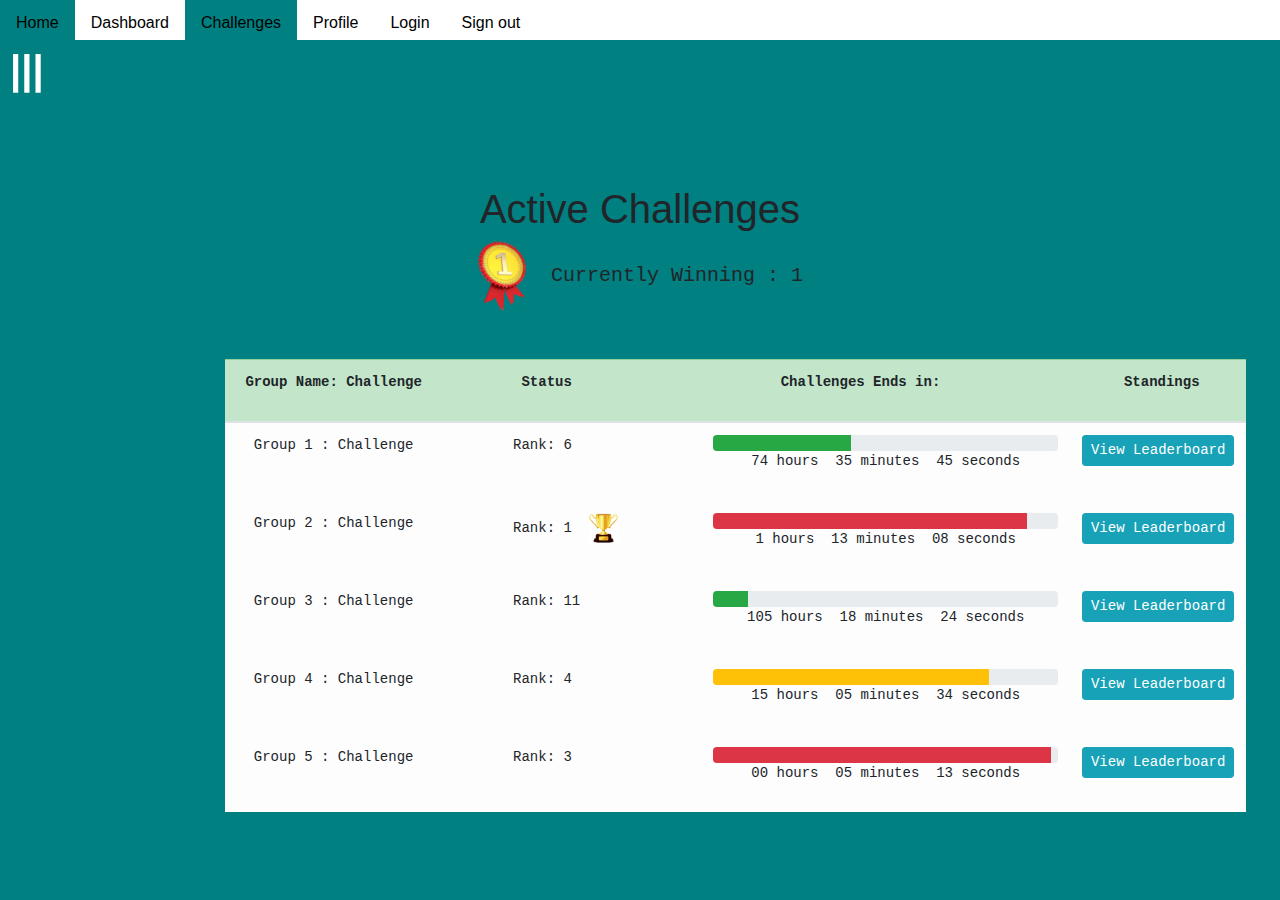
<file: Active Challenges.html>
<!DOCTYPE html>
<html lang="en">
<head>
  <title>Active Challenges</title>
  <meta charset="utf-8">
  <meta name="viewport" content="width=device-width, initial-scale=1">
  <script src="https://ajax.googleapis.com/ajax/libs/jquery/3.4.1/jquery.min.js"></script>
  <script src="https://cdnjs.cloudflare.com/ajax/libs/popper.js/1.14.7/umd/popper.min.js"></script>
  <script src="https://maxcdn.bootstrapcdn.com/bootstrap/4.3.1/js/bootstrap.min.js"></script>
  <link rel="stylesheet" href="https://maxcdn.bootstrapcdn.com/bootstrap/4.3.1/css/bootstrap.min.css">
  <link rel="stylesheet" href="styles.css">
  <style>
    #show_sidebar {
      left: 10px;
      top: 40px;
    }
    .table {
      position: absolute;
      width: 50px;
      left: 225px;
    }
  </style>
</head>
<body>

  <ul class="menubar">
		<li><a href="index.html">Home</a></li>
		<li><a href="#">Dashboard</a></li>
		<li><a class="active" href="challenges.html">Challenges</a></li>
		<li><a href="#">Profile</a></li>
		<li><a href="#">Login</a></li>
		<li><a href="#">Sign out</a></li>
	</ul>
	<p id="show_sidebar" onclick="showSidebar()">|||</p>
	<div id="sidebar">
		<button id="sidebar_btn" onclick="hideSidebar()">Hide</button>
		<ul>
			<li><a href="select-challenge.html">Start a New Challenge</a></li>
			<li><a class="active" href="rankings.html">View Rankings</a></li>
			<li><a href="single_invite.html">View Invitations</a></li>
		</ul>
	</div>
<div class="content">

          </br></br></br></br>
          </br></br>


          <h1><center>Active Challenges</center></h1>
          <center><pre><h5><img src="total won.png" width="50" height="70">  Currently Winning : 1</h5></pre></center></br>

         <table class="table">
                <thead><tr class = "table-success">
                    <th><pre> Group Name: Challenge   </pre></th>
                    <th><pre>      Status              </pre></th>
                    <th><pre>        Challenges Ends in:              </pre></th>
                    <th><pre>     Standings  </pre></th>
                </tr></thead>
               
                <tbody>
                  <tr class="table-light">
                    <td><pre>  Group 1 : Challenge   </pre></td>
                    <td><pre>     Rank: 6  </pre></td>
                    <td>
                      <div class="progress">
                          <div class="progress-bar bg-success" style="width:40%"></div>
                          <div class="proht" style="width:1%"></div></div><pre><center>74 hours  35 minutes  45 seconds</center></pre>

                   </td>


                    <td><pre><div class="btn-group btn-group-sm"><a href="Leaderboard.html" class="btn btn-info" role="button">View Leaderboard</a></div></pre></td>


                    


                  </tr>

                  <tr class="table-light">
                    <td><pre>  Group 2 : Challenge   </pre></td>
                    <td><pre>     Rank: 1  <img src="gold medal.jpg" width="30" height="30"></pre></td>
                    <td>
                      <div class="progress">
                          <div class="progress-bar bg-danger" style="width:91%"></div>
                          <div class="proht" style="width:1%"></div></div><pre><center>1 hours  13 minutes  08 seconds</center></pre>
                   </td>


                    <td><pre><div class="btn-group btn-group-sm"><a href="Leaderboard.html" class="btn btn-info" role="button">View Leaderboard</a></div></pre></td>

                  </tr>

                   <tr class="table-light">
                    <td><pre>  Group 3 : Challenge   </pre></td>
                    <td><pre>     Rank: 11  </pre></td>
                    <td>
                      <div class="progress">
                          <div class="progress-bar bg-success" style="width:10%"></div>
                          <div class="proht" style="width:1%"></div></div><pre><center>105 hours  18 minutes  24 seconds</center></pre>
                   </td>
                    

                    <td><pre><div class="btn-group btn-group-sm"><a href="Leaderboard.html" class="btn btn-info" role="button">View Leaderboard</a></div></pre></td>

                  </tr>

                  <tr class="table-light">
                    <td><pre>  Group 4 : Challenge   </pre></td>
                    <td><pre>     Rank: 4  </pre></td>
                    <td>
                      <div class="progress">
                          <div class="progress-bar bg-warning" style="width:80%"></div>
                          <div class="proht" style="width:1%"></div></div><pre><center>15 hours  05 minutes  34 seconds</center></pre>
                   </td>
                   

                    <td><pre><div class="btn-group btn-group-sm"><a href="Leaderboard.html" class="btn btn-info" role="button">View Leaderboard</a></div></pre></td>

                  </tr>

                  <tr class="table-light">
                    <td><pre>  Group 5 : Challenge   </pre></td>
                    <td><pre>     Rank: 3  </pre></td>
                    <td>
                      <div class="progress">
                          <div class="progress-bar bg-danger" style="width:98%"></div>
                          <div class="proht" style="width:1%"></div></div><pre><center>00 hours  05 minutes  13 seconds</center></pre>
                   </td>
                    

                    <td><pre><div class="btn-group btn-group-sm"><a href="Leaderboard.html" class="btn btn-info" role="button">View Leaderboard</a></div></pre></td>

                  

                </tr></tbody>
  </table>

</div>

  <script>
    function hideSidebar() {
      document.getElementById("sidebar").style.display = "none";
      document.getElementById("show_sidebar").style.display = "block";
    }
    function showSidebar() {
      document.getElementById("sidebar").style.display = "block";
      document.getElementById("show_sidebar").style.display = "none";
    }
  </script>

</body>
</html>
</file>
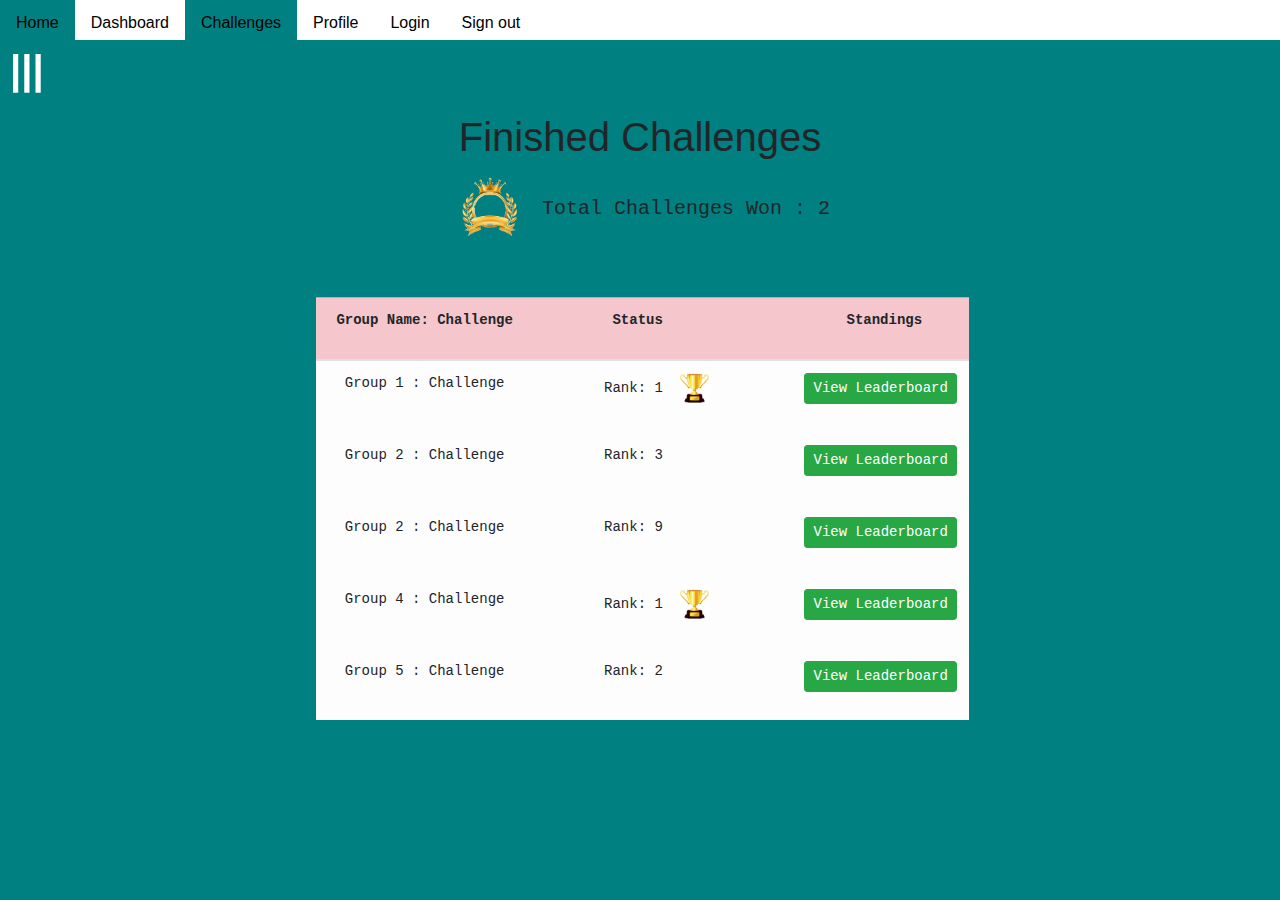
<file: Finished Challenges.html>
<!DOCTYPE html>
<html lang="en">
<head>
  <title>Finished Challenges</title>
  <meta charset="utf-8">
  <meta name="viewport" content="width=device-width, initial-scale=1">
  <link rel="stylesheet" href="https://maxcdn.bootstrapcdn.com/bootstrap/4.3.1/css/bootstrap.min.css">
  <script src="https://ajax.googleapis.com/ajax/libs/jquery/3.4.1/jquery.min.js"></script>
  <script src="https://cdnjs.cloudflare.com/ajax/libs/popper.js/1.14.7/umd/popper.min.js"></script>
  <script src="https://maxcdn.bootstrapcdn.com/bootstrap/4.3.1/js/bootstrap.min.js"></script>
  <link rel="stylesheet" href="styles.css">
  <style>
    #show_sidebar {
        left: 10px;
        top: 40px;
    }
  </style>
</head>
<body>
    <ul class="menubar">
        <li><a href="index.html">Home</a></li>
        <li><a href="#">Dashboard</a></li>
        <li><a class="active" href="challenges.html">Challenges</a></li>
        <li><a href="#">Profile</a></li>
        <li><a href="#">Login</a></li>
        <li><a href="#">Sign out</a></li>
      </ul>
      <p id="show_sidebar" onclick="showSidebar()">|||</p>
      <div id="sidebar">
        <button id="sidebar_btn" onclick="hideSidebar()">Hide</button>
        <ul>
          <li><a href="select-challenge.html">Start a New Challenge</a></li>
          <li><a class="active" href="rankings.html">View Rankings</a></li>
          <li><a href="single_invite.html">View Invitations</a></li>
        </ul>
      </div>
  <div class="content">
          </br></br></br>


          <h1><center>Finished Challenges</center></h1>
          <center><pre><h5><img src="total won2.png" width="80" height="80"> Total Challenges Won : 2</h5></pre></center></br>


         <table class="table">
                <thead><tr class = "table-danger">
                    <th><pre> Group Name: Challenge   </pre></th>
                    <th><pre>      Status              </pre></th>
                    <th><pre>     Standings  </pre></th>
                </tr></thead>
               
                <tbody>
                  <tr class="table-light">
                    <td><pre>  Group 1 : Challenge   </pre></td>
                    <td><pre>     Rank: 1  <img src="gold medal.jpg" width="30" height="30"></pre></td>

                  <td><pre><div class="btn-group btn-group-sm"><a href="Leaderboard2.html" class="btn btn-success" role="button">View Leaderboard</a></div></pre></td>



                  </tr>

                  <tr class="table-light">
                    <td><pre>  Group 2 : Challenge   </pre></td>
                    <td><pre>     Rank: 3  </pre></td>

                    <td><pre><div class="btn-group btn-group-sm"><a href="Leaderboard2.html" class="btn btn-success" role="button">View Leaderboard</a></div></pre></td>

                  </tr>

                   <tr class="table-light">
                    <td><pre>  Group 2 : Challenge   </pre></td>
                    <td><pre>     Rank: 9  </pre></td>

                    <td><pre><div class="btn-group btn-group-sm"><a href="Leaderboard2.html" class="btn btn-success" role="button">View Leaderboard</a></div></pre></td>

                  </tr>

                  <tr class="table-light">
                    <td><pre>  Group 4 : Challenge   </pre></td>
                    <td><pre>     Rank: 1  <img src="gold medal.jpg" width="30" height="30"></pre></td>

                   <td><pre><div class="btn-group btn-group-sm"><a href="Leaderboard2.html" class="btn btn-success" role="button">View Leaderboard</a></div></pre></td>

                  </tr>

                  <tr class="table-light">
                    <td><pre>  Group 5 : Challenge   </pre></td>
                    <td><pre>     Rank: 2  </pre></td>

                    <td><pre><div class="btn-group btn-group-sm"><a href="Leaderboard2.html" class="btn btn-success" role="button">View Leaderboard</a></div></pre></td>

                  

                </tr></tbody>
  </table>
</div>

<script>
    function hideSidebar() {
      document.getElementById("sidebar").style.display = "none";
      document.getElementById("show_sidebar").style.display = "block";
    }
    function showSidebar() {
      document.getElementById("sidebar").style.display = "block";
      document.getElementById("show_sidebar").style.display = "none";
    }
  </script>

</body>
</html>
</file>
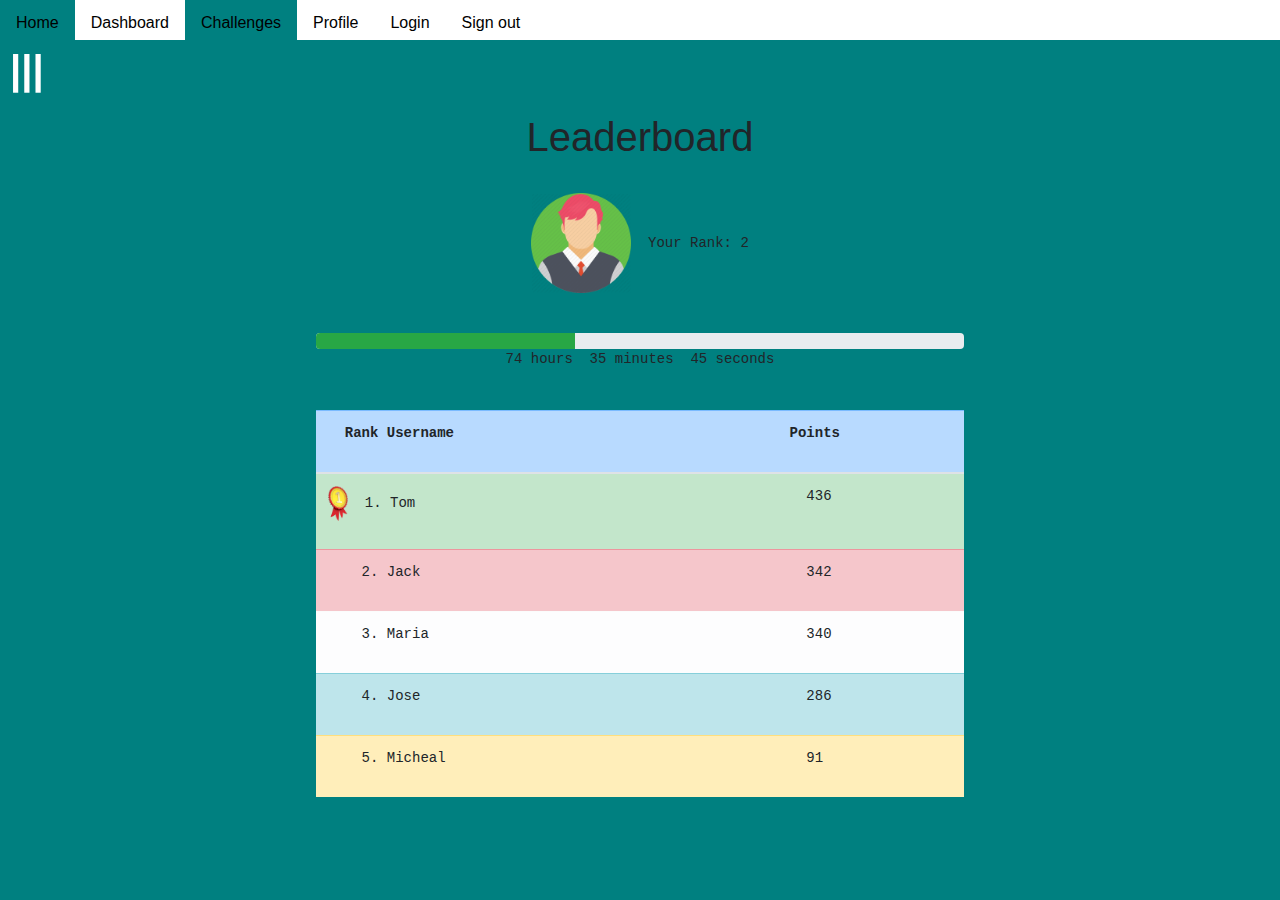
<file: Leaderboard.html>
<!DOCTYPE html>
<html lang="en">
<head>
  <title>Leaderboard</title>
  <meta charset="utf-8">
  <meta name="viewport" content="width=device-width, initial-scale=1">
  <link rel="stylesheet" href="https://maxcdn.bootstrapcdn.com/bootstrap/4.3.1/css/bootstrap.min.css">
  <script src="https://ajax.googleapis.com/ajax/libs/jquery/3.4.1/jquery.min.js"></script>
  <script src="https://cdnjs.cloudflare.com/ajax/libs/popper.js/1.14.7/umd/popper.min.js"></script>
  <script src="https://maxcdn.bootstrapcdn.com/bootstrap/4.3.1/js/bootstrap.min.js"></script>
  <link rel="stylesheet" href="styles.css">
  <style>
    #show_sidebar {
      left: 10px;
      top: 40px;
    }
  </style>
</head>



<body>
    <ul class="menubar">
        <li><a href="index.html">Home</a></li>
        <li><a href="#">Dashboard</a></li>
        <li><a class="active" href="challenges.html">Challenges</a></li>
        <li><a href="#">Profile</a></li>
        <li><a href="#">Login</a></li>
        <li><a href="#">Sign out</a></li>
      </ul>
      <p id="show_sidebar" onclick="showSidebar()">|||</p>
      <div id="sidebar">
        <button id="sidebar_btn" onclick="hideSidebar()">Hide</button>
        <ul>
          <li><a href="select-challenge.html">Start a New Challenge</a></li>
          <li><a class="active" href="rankings.html">View Rankings</a></li>
          <li><a href="single_invite.html">View Invitations</a></li>
        </ul>
      </div>


<div class="content">
          </br></br></br>


          <h1><center>Leaderboard</center></h1>
          </br>
          <pre><center><img src="user.png" width="100" height="100">  Your Rank: 2</center></pre>
          </br>
          <div class="progress">

                          <div class="progress-bar bg-success" style="width:40%"></div>
                          <div class="proht" style="width:1%"></div></div><pre><center>74 hours  35 minutes  45 seconds</center></pre>
          
          </br>            

         <table class="table">
                <thead><tr class = "table-primary">
                    <th><pre>  Rank Username   </pre></th>
                    <th><pre>                            Points  </pre></th>
                </tr></thead>
               
                <tbody>
                  <tr class="table-success">
                    <td><pre><img src="total won.png" width="20" height="35">  1. Tom</pre></td>
                    <td><pre>                              436 </pre></td>
                    

                  </tr>

                  <tr class="table-danger">
                    <td><pre>    2. Jack </pre></td>
                    <td><pre>                              342 </pre></td>

                  </tr>

                   <tr class="table-light">
                    <td><pre>    3. Maria </pre></td>
                    <td><pre>                              340 </pre></td>


                  </tr>

                  <tr class="table-info">
                    <td><pre>    4. Jose </pre></td>
                    <td><pre>                              286 </pre></td>

                  </tr>

                  <tr class="table-warning">
                    <td><pre>    5. Micheal </pre></td>
                    <td><pre>                              91 </pre></td>

                  

                </tr></tbody>
  </table>
</div>
<script>
    function hideSidebar() {
      document.getElementById("sidebar").style.display = "none";
      document.getElementById("show_sidebar").style.display = "block";
    }
    function showSidebar() {
      document.getElementById("sidebar").style.display = "block";
      document.getElementById("show_sidebar").style.display = "none";
    }
  </script>
</body>
</html>
</file>
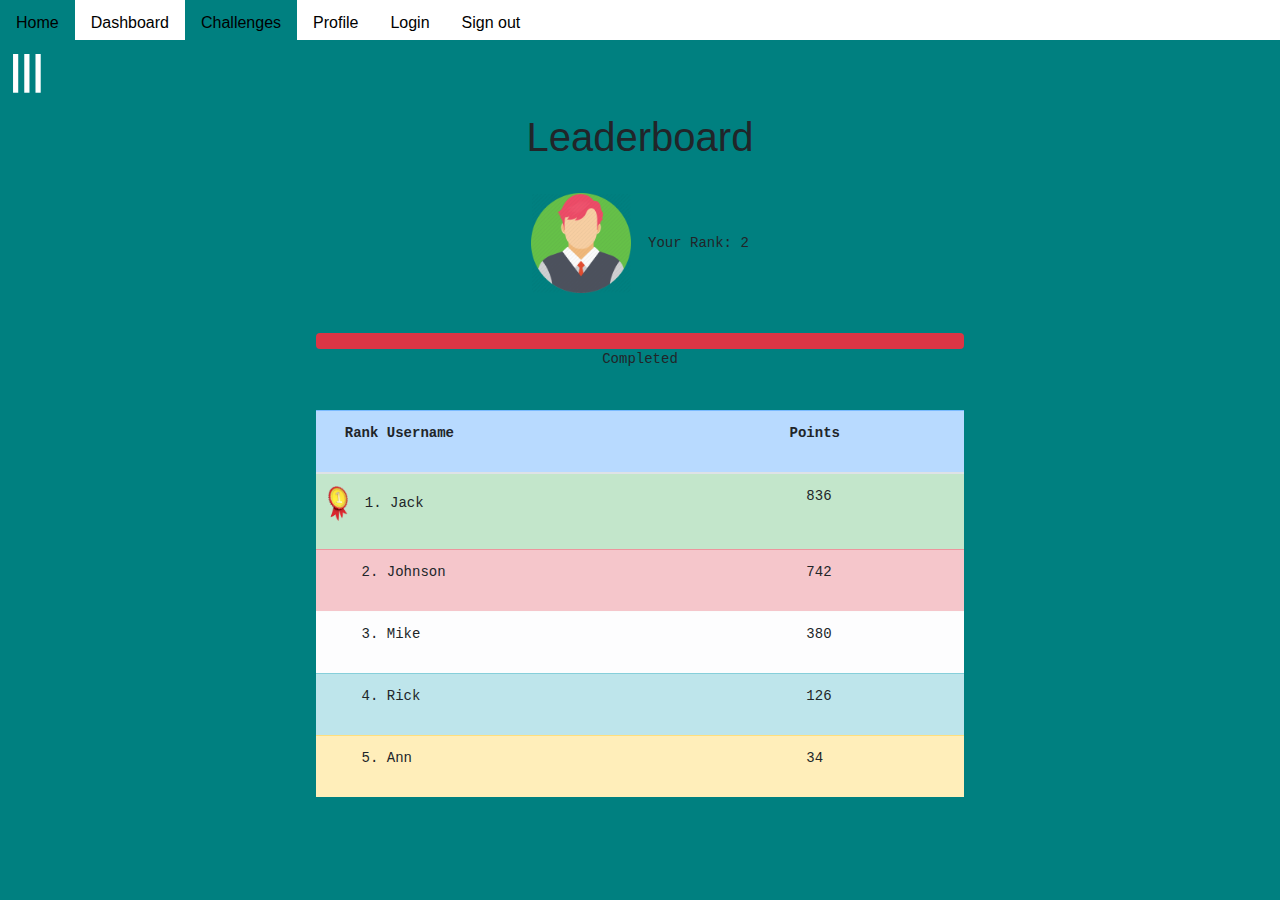
<file: Leaderboard2.html>
<!DOCTYPE html>
<html lang="en">
<head>
  <title>Leaderboard</title>
  <meta charset="utf-8">
  <meta name="viewport" content="width=device-width, initial-scale=1">
  <link rel="stylesheet" href="https://maxcdn.bootstrapcdn.com/bootstrap/4.3.1/css/bootstrap.min.css">
  <script src="https://ajax.googleapis.com/ajax/libs/jquery/3.4.1/jquery.min.js"></script>
  <script src="https://cdnjs.cloudflare.com/ajax/libs/popper.js/1.14.7/umd/popper.min.js"></script>
  <script src="https://maxcdn.bootstrapcdn.com/bootstrap/4.3.1/js/bootstrap.min.js"></script>
  <link rel="stylesheet" href="styles.css">
  <style>
    #show_sidebar {
      left: 10px;
      top: 40px;
    }
  </style>
</head>
<body>
    <ul class="menubar">
        <li><a href="index.html">Home</a></li>
        <li><a href="#">Dashboard</a></li>
        <li><a class="active" href="challenges.html">Challenges</a></li>
        <li><a href="#">Profile</a></li>
        <li><a href="#">Login</a></li>
        <li><a href="#">Sign out</a></li>
      </ul>
      <p id="show_sidebar" onclick="showSidebar()">|||</p>
      <div id="sidebar">
        <button id="sidebar_btn" onclick="hideSidebar()">Hide</button>
        <ul>
          <li><a href="select-challenge.html">Start a New Challenge</a></li>
          <li><a class="active" href="rankings.html">View Rankings</a></li>
          <li><a href="single_invite.html">View Invitations</a></li>
        </ul>
      </div>
<div class="content">
          </br></br></br>


          <h1><center>Leaderboard</center></h1>
          </br>
          <pre><center><img src="user.png" width="100" height="100">  Your Rank: 2</center></pre>
          </br>
          <div class="progress">

                          <div class="progress-bar bg-danger" style="width:100%"></div>
                          <div class="proht" style="width:0%"></div></div><pre><center>Completed</center></pre>
          
          </br>            

         <table class="table">
                <thead><tr class = "table-primary">
                    <th><pre>  Rank Username   </pre></th>
                    <th><pre>                            Points  </pre></th>
                </tr></thead>
               
                <tbody>
                  <tr class="table-success">
                    <td><pre><img src="total won.png" width="20" height="35">  1. Jack</pre></td>
                    <td><pre>                              836 </pre></td>
                    

                  </tr>

                  <tr class="table-danger">
                    <td><pre>    2. Johnson </pre></td>
                    <td><pre>                              742 </pre></td>

                  </tr>

                   <tr class="table-light">
                    <td><pre>    3. Mike </pre></td>
                    <td><pre>                              380 </pre></td>


                  </tr>

                  <tr class="table-info">
                    <td><pre>    4. Rick </pre></td>
                    <td><pre>                              126 </pre></td>

                  </tr>

                  <tr class="table-warning">
                    <td><pre>    5. Ann </pre></td>
                    <td><pre>                              34 </pre></td>

                  

                </tr></tbody>
  </table>
</div>
<script>
    function hideSidebar() {
      document.getElementById("sidebar").style.display = "none";
      document.getElementById("show_sidebar").style.display = "block";
    }
    function showSidebar() {
      document.getElementById("sidebar").style.display = "block";
      document.getElementById("show_sidebar").style.display = "none";
    }
  </script>
</body>
</html>
</file>
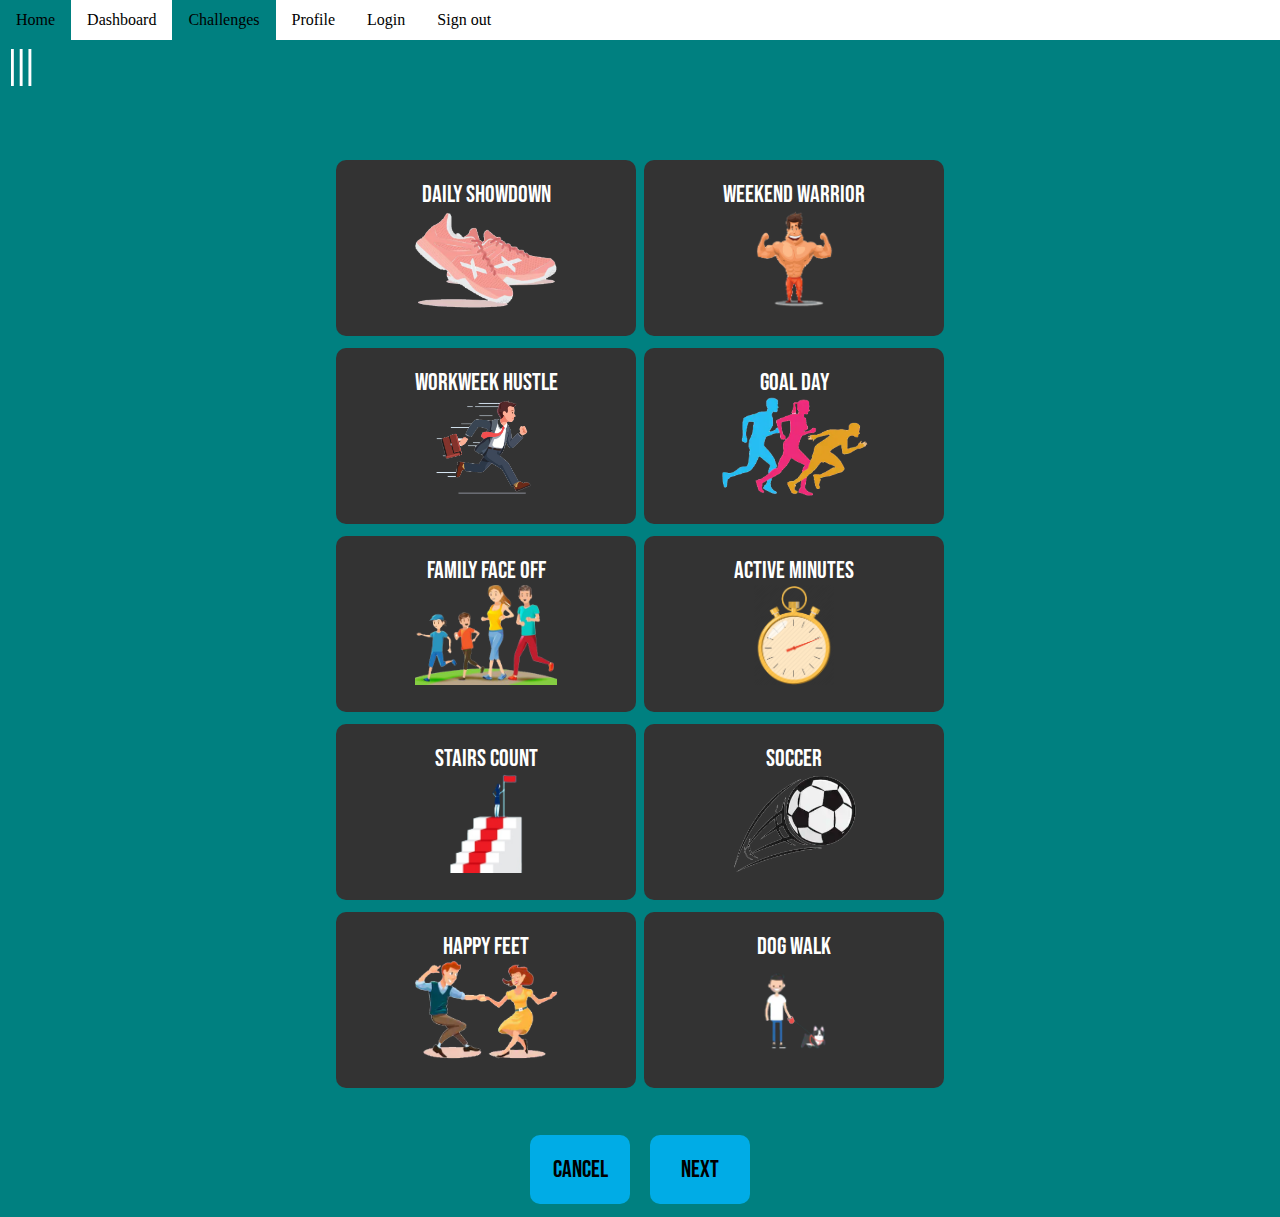
<file: select-challenge.html>
<!DOCTYPE html>
<html>

<head>
	<link rel="stylesheet" href="styles.css">
	<link rel="stylesheet" href="style.css">
	<link href="https://fonts.googleapis.com/css?family=Bebas+Neue&display=swap" rel="stylesheet">
</head>
<body>
	<ul class="menubar">
		<li><a href="index.html">Home</a></li>
		<li><a href="#">Dashboard</a></li>
		<li><a class="active" href="challenges.html">Challenges</a></li>
		<li><a href="#">Profile</a></li>
		<li><a href="#">Login</a></li>
		<li><a href="#">Sign out</a></li>
	</ul>
	<p id="show_sidebar" onclick="showSidebar()">|||</p>
	<div id="sidebar">
		<button id="sidebar_btn" onclick="hideSidebar()">Hide</button>
		<ul>
			<li><a class="active" href="select-challenge.html">Start a New Challenge</a></li>
			<li><a href="rankings.html">View Rankings</a></li>
			<li><a href="single_invite.html">View Invitations</a></li>
		</ul>
	</div>
	<div class="content">
		<Br>
		<Br>
		<Br>
		<Br>
		<Br>
		<Br>
		<table>
		<th>
			<tr>
				<td><button class="cbtn" id="showdown">Daily Showdown<img class="image" src="img/sneakers1.png"><br></button><Br></td>
				<td><button class="cbtn" id="warrior">Weekend Warrior<Br><img class="image" src="img/weekendwarrior1.png"></button></a><Br></td>
			</tr>
			<tr>
				<td><button class="cbtn" id="hustle">Workweek Hustle<Br><img class="image" src="img/workhustle1.png"></button></a><Br></td>
				<td><button class="cbtn" id="goal">Goal Day<br><img class="image" src="img/running-people1.png"></button></a><Br></td>
			</tr>
			<tr>
				<td><button class="cbtn" id="family">Family Face Off<br><img class="image" src="img/family1.png"></button><Br></td>
				<td><button class="cbtn" id="active">Active Minutes<br><img class="image" src="img/stopwatch1.png"></button><Br></td>
			</tr>
			<tr>
				<td><button class="cbtn" id="stair">Stairs Count<br><img class="image" src="img/stairs1.png"></button><Br></td>
				<td><button class="cbtn" id="sport">Soccer<br><img class="image" src="img/soccer1.png"></button><Br></td>
			</tr>
			<tr>
				<td><button class="cbtn" id="dance">Happy Feet<br><img class="image" src="img/dancing1.png"></button><Br></td>
				<td><button class="cbtn" id="dog">Dog Walk<br><img class="image" src="img/dog-walking1.png"></button><Br></td>
			</tr>		
		<table>
		
		<br><br>
		<a href="challenges.html"><button class="smbtn">Cancel</button></a>&nbsp;&nbsp;&nbsp;
		<a href="select-friends.html"><button class="smbtn">Next</button></a>
	</div>

	<script>
		function hideSidebar() {
			document.getElementById("sidebar").style.display = "none";
			document.getElementById("show_sidebar").style.display = "block";
		}
		function showSidebar() {
			document.getElementById("sidebar").style.display = "block";
			document.getElementById("show_sidebar").style.display = "none";
		}
	</script>

</body>
</html>
</file>
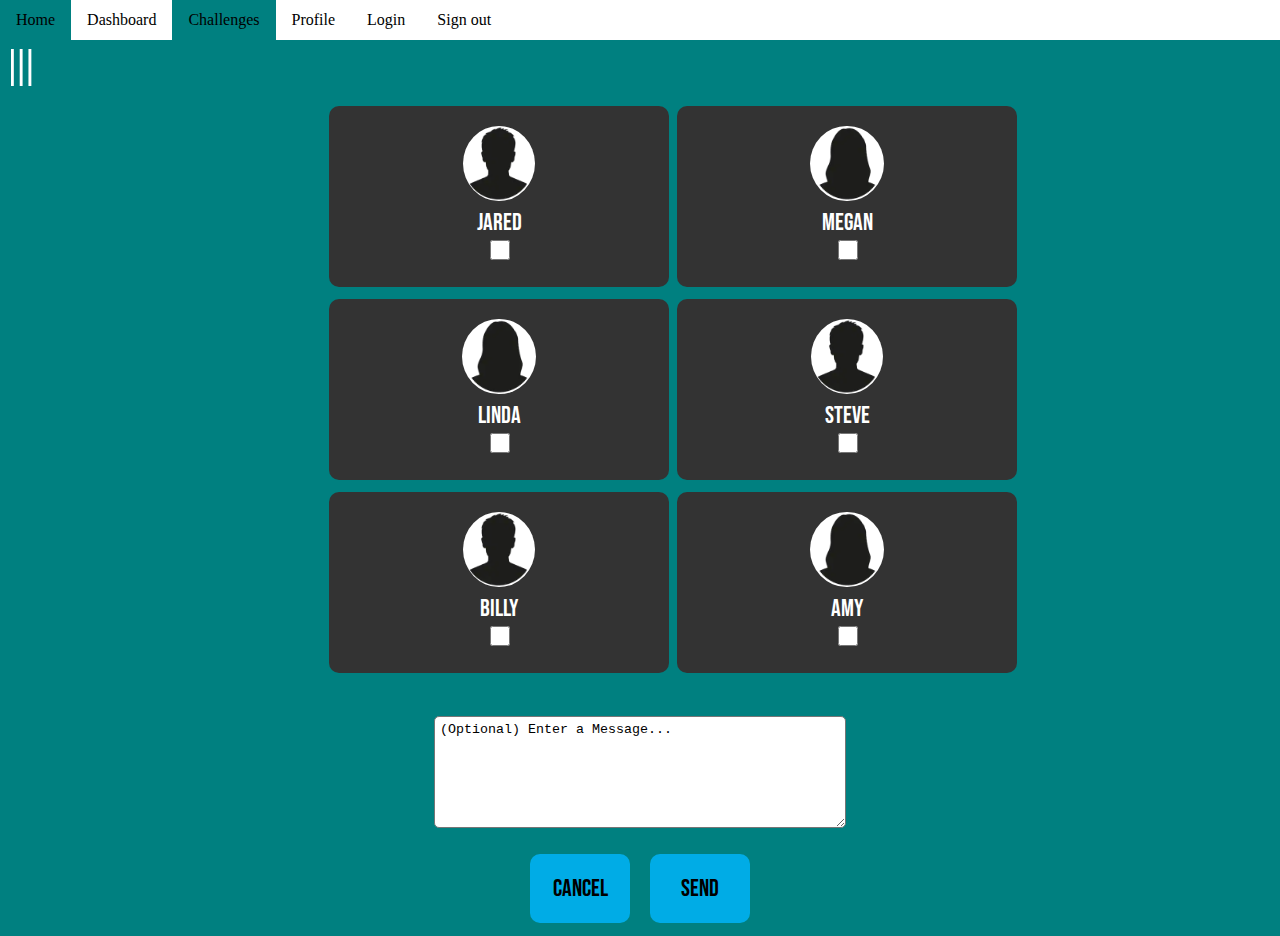
<file: select-friends.html>
<!DOCTYPE html>
<html>

<head>
	<link rel="stylesheet" href="styles.css">
	<link rel="stylesheet" href="style.css">
	<link href="https://fonts.googleapis.com/css?family=Bebas+Neue&display=swap" rel="stylesheet">
</head>

<body>
	<ul class="menubar">
		<li><a href="index.html">Home</a></li>
		<li><a href="#">Dashboard</a></li>
		<li><a class="active" href="challenges.html">Challenges</a></li>
		<li><a href="#">Profile</a></li>
		<li><a href="#">Login</a></li>
		<li><a href="#">Sign out</a></li>
	</ul>
	<p id="show_sidebar" onclick="showSidebar()">|||</p>
	<div id="sidebar">
		<button id="sidebar_btn" onclick="hideSidebar()">Hide</button>
		<ul>
			<li><a class="active" href="select-challenge.html">Start a New Challenge</a></li>
			<li><a href="rankings.html">View Rankings</a></li>
			<li><a href="single_invite.html">View Invitations</a></li>
		</ul>
	</div>
	<div class="content">
		<Br>
		<Br>
		<Br>
		<table>
		<th>
			<tr>
				<td><div class="col"><img class="avatar" src="img/male.png"><br>Jared<br><input class="chkbox" type="checkbox" name="friend" value="person"></div></td>
				<td><div class="col"><img class="avatar" src="img/female.png"><br>Megan<br><input class="chkbox" type="checkbox" name="friend" value="person"></div></td>
			</tr>
			<tr>
				<td><div class="col"><img class="avatar" src="img/female.png"><br>Linda<br><input class="chkbox" type="checkbox" name="friend" value="person"></div></td>
				<td><div class="col"><img class="avatar" src="img/male.png"><br>Steve<br><input class="chkbox" type="checkbox" name="friend" value="person"></div></td>
			</tr>
			
			<tr>
			<td><div class="col"><img class="avatar" src="img/male.png"><br>Billy<br><input class="chkbox" type="checkbox" name="friend" value="person"></div></td>
				<td><div class="col"><img class="avatar" src="img/female.png"><br>Amy<br><input class="chkbox" type="checkbox" name="friend" value="person"></div></td>
			</tr>
		<table>
		
		<br><br>
		<textarea rows="4" cols="50" name="msg" id="msgbox">(Optional) Enter a Message...</textarea>
		<br><Br>
		<button class="smbtn" onclick="cancel()">Cancel</button>&nbsp;&nbsp;&nbsp;
		<button class="smbtn" onclick="sent()">Send</button>
	</div>

	<script>
		function sent() {
			alert("Challenge has been sent!");
			location.replace("challenges.html")
		}
		
		function cancel() {
			location.replace("challenges.html")
		}

		function hideSidebar() {
			document.getElementById("sidebar").style.display = "none";
			document.getElementById("show_sidebar").style.display = "block";
		}
		function showSidebar() {
			document.getElementById("sidebar").style.display = "block";
			document.getElementById("show_sidebar").style.display = "none";
		}
	</script>
	
</body>

</html>
</file>
<file: styles.css>
body {
    background-color: teal;
}

.menubar {
    list-style-type: none;
    margin: 0;
    padding: 0;
    overflow: hidden;
    background-color: white;
    position: fixed;
    top: 0;
    left: 0;
    width: 100%;
    height: 40px;
}

.menubar li {
    float: left;
}

.menubar li a {
    display: block;
    color: black;
    text-align: center;
    padding: 11px 16px;
    text-decoration: none;
}

.menubar li a:hover:not(.active) {
    background-color: teal;
}

#sidebar {
    margin: 5px;
    padding: 0;
    height: 100%;
    width: 200px;
    position: fixed;
    top: 40px;
    left: 0;
    background-color: white  ;
    overflow: auto;
    display: none;
}

#sidebar ul {
    list-style-type: none;
    width: 200px;
    margin: 0;
    padding: 0;
    position: absolute;
    top: 20px;
}

#sidebar ul a {
    display: block;
    color: black;
    padding: 16px;
    text-decoration: none;
    text-align: center;
}

#sidebar li a:hover:not(.active) {
    background-color: teal;
}

.active {
    background-color: teal;
}

#sidebar_btn {
    width: 20px;
    height: 20px;
    position: absolute;
    right: 15px;
    font-size: 10px;
    border: none;
    background-color: white;
    color: black;
}

#show_sidebar {
    position: fixed;
    top: 0;
    color: white;
    font-weight: 900;
    font-size: 40px;
    display: block;
}

.welcome {
    height: 100%;
    width: 100%;
    display: flex;
    position: fixed;
    top: 40px;
    left: 0;
    align-items: center;
    justify-content: center;
    background-color: teal;
}

.welcome p {
    color: black;
    font-family: sans-serif;
    font-size: 62px; 
    font-weight: 800; 
    line-height: 72px;
    text-transform: uppercase;
}

.content {
    margin-top: 40px;
    margin-left: 300px;
    margin-right: 300px;
    padding: 1px 16px;
}
</file>
<file: style.css>
body {
  background-color: teal;
  text-align: center;
}

.btn {
	border-radius: 10px;
	border: none;
	color: black;
	padding: 20px;
	text-align: center;
	text-decoration: none;
	font-family: 'Bebas Neue', cursive;
	font-size: 24px;
	margin: 4px 2px;
	width: 300px;
	cursor: pointer;
}

.cbtn {
	background-color: #333333;
	color: white;
	border-radius: 10px;
	border: none;
	padding: 20px;
	text-align: center;
	text-decoration: none;
	font-family: 'Bebas Neue', cursive;
	font-size: 24px;
	margin: 4px 2px;
	width: 300px;
	cursor: pointer;
}

.cbtn:focus{ border: 4px; border-style: solid;}


.image {
	height: 100px;
}


#btn1{
		background-color: pink;
}

#btn2{
		background-color: #00ace6;
}

#btn3{
		background-color: #00cc99;
}

/* unvisited link */
a:link {
  color: black;
  text-decoration: none;
}

/* visited link */
a:visited {
  color: black;
  text-decoration: none;
}

/* mouse over link */
a:hover {
  color: black;
  text-decoration: none;
}

/* selected link */
a:active {
  color: black;
  text-decoration: none;
}

table {
	margin: auto;
}

.smbtn {
	border-radius: 10px;
	background-color: #00ace6;
	border: none;
	color: black;
	padding: 20px;
	text-align: center;
	text-decoration: none;
	font-family: 'Bebas Neue', cursive;
	font-size: 24px;
	margin: 4px 2px;
	width: 100px;
	cursor: pointer;
}

#msgbox {
	width: 400px;
	height: 100px;
	border-radius: 5px;
	padding: 5px;
}

.avatar {
	background-color: white;
	border-radius: 50%;
	height: 75px;
}

.chkbox {
	width: 20px;
	height: 20px;
	border-radius: 5px;
}

.col {
	
	background-color: #333333;
	color: white;
	border-radius: 10px;
	border: none;
	padding: 20px;
	text-align: center;
	text-decoration: none;
	font-family: 'Bebas Neue', cursive;
	font-size: 24px;
	margin: 4px 2px;
	width: 300px;
}
</file>
